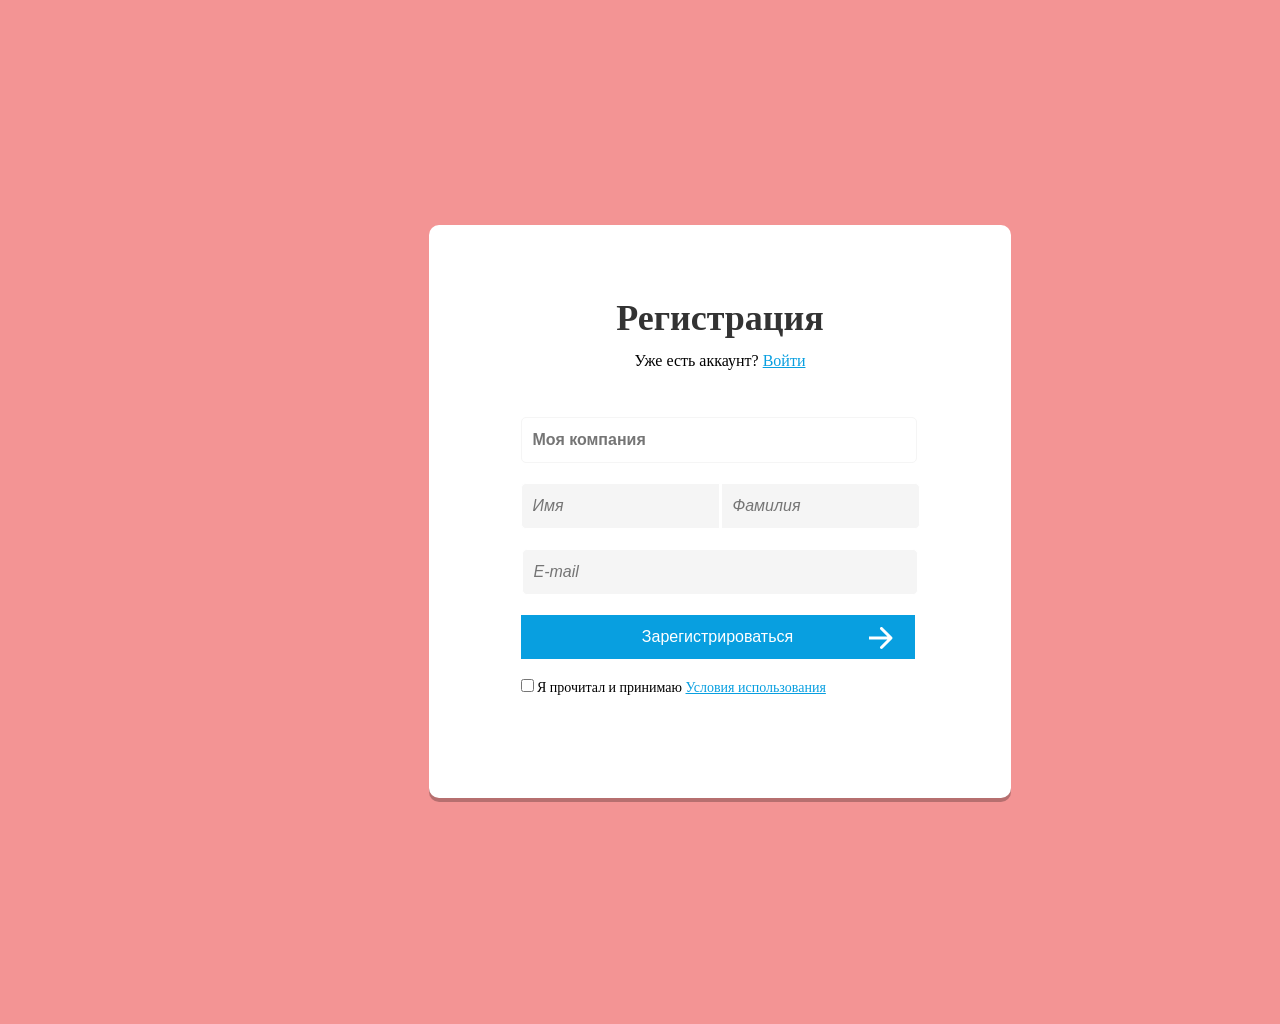
<file: 2-Form/index.html>
<!DOCTYPE html>
<html lang="ru">
<head>
    <meta charset="UTF-8">
    <meta name="viewport" content="width=device-width, initial-scale=1.0">
    <title>Register</title>
    <link rel="stylesheet" href="css/style.min.css">
</head>
<body>
    <div class="bg">
        <form action="#">
        <div class="flex2">
            <h1>Регистрация</h1>
            <p class="entrada">Уже есть аккаунт? <a href="#">Войти</a></p>
        </div>
        <div class="string">    
            <input type="text" placeholder="Моя компания" id="company" name="company" required>  

            <div class="item name_family informacion">
                <div>
                    <label for="name"></label>
                    <input type="text" placeholder="Имя" id="name" name="name" required>
                </div>
                <div>
                    <label for="family"></label>
                    <input type="family" placeholder="Фамилия" id="family" name="family" required>                        
                </div>
            </div>
            <div class="item email informacion">
                <label for="email"></label>
                <input type="email" placeholder="E-mail" id="email" name="email" required>
            </div>

            <div class="button">
                <img class="arrow" src="img/Arrow 1.svg" alt="Стрела указывает вправо">
                <button>Зарегистрироваться</button>
            </div>
            
            <div class="agree_lable">
                <input type="checkbox" id="agree" name="agree" required>
                <label class="agree" for="agree">Я прочитал и принимаю <a href="#">Условия использования</a></label>
            </div>  
        </div>      
        </form>
    </div>
    
</body>
</html>
</file>
<file: 2-Form/css/style.min.css>
* {
  margin: 0;
}

body {
  background: linear-gradient(0deg, #F39494, #F39494), linear-gradient(243.43deg, #FFA5A5 32.96%, rgba(255, 255, 255, 0) 82.03%), linear-gradient(243.18deg, #FDC5C5 25.45%, rgba(242, 152, 222, 0) 100%);
  width: 1440px;
  height: 1024px;
  font-family: "Open Sans";
}

.bg {
  background-color: #FFFFFF;
  display: inline-block;
  border-radius: 10px;
  width: 582px;
  height: 573px;
  margin: 225px 429px 225px 429px;
  box-shadow: 0px 4px 0px 0px rgba(0, 0, 0, 0.25);
}

a {
  color: rgb(8, 159, 224);
}

h1 {
  display: inline-block;
  color: #333333;
  font-size: 36px;
  font-weight: bold;
  width: 383px;
  height: 54px;
  margin-top: 72px;
  text-align: center;
}

.entrada {
  margin-bottom: 47px;
  text-align: center;
}

.string {
  display: flex;
  flex-direction: column;
  align-content: center;
  justify-content: center;
  gap: 20px;
  flex-wrap: wrap;
}

#company {
  width: 233px;
  height: 26px;
  border: 1px solid #F5F5F5;
  border-radius: 5px;
  color: #333333;
  padding: 9px 150px 9px 11px;
  font-size: 16px;
  font-weight: 600;
  line-height: 21px;
  text-align: left;
}

#company:focus,
#name:focus,
#family:focus,
#email:focus {
  outline: none;
}

.informacion:focus {
  outline: none;
}

.informacion input {
  width: 151px;
  height: 26px;
  font-style: italic;
  font-size: 16px;
  font-weight: 400;
  line-height: 22px;
  text-align: left;
  border: 1px solid #FFFFFF;
  background-color: #F5F5F5;
  padding: 9px 35px 9px 11px;
}

.flex2 {
  display: flex;
  flex-direction: column;
  flex-wrap: wrap;
  gap: 1px;
  align-content: center;
  justify-content: center;
}

.item {
  display: flex;
  flex-direction: row;
  gap: 1px;
}

#name {
  border-radius: 5px 0 0 5px;
}

#family {
  border-radius: 0 5px 5px 0;
}

#email {
  border-radius: 5px;
  padding: 9px 232px 9px 11px;
}

button {
  background-color: #089FE0;
  color: #FFFFFF;
  font-size: 16px;
  border: none;
  width: 394px;
  height: 44px;
  text-align: center;
  padding: 9px 102px 9px 102px;
}

.arrow {
  position: absolute;
  padding: 11px 24px 11px 348px;
}

.agree_lable {
  display: inline-block;
  width: 371px;
  height: 19px;
  font-size: 14px;
  margin-bottom: 91px;
}
</file>
